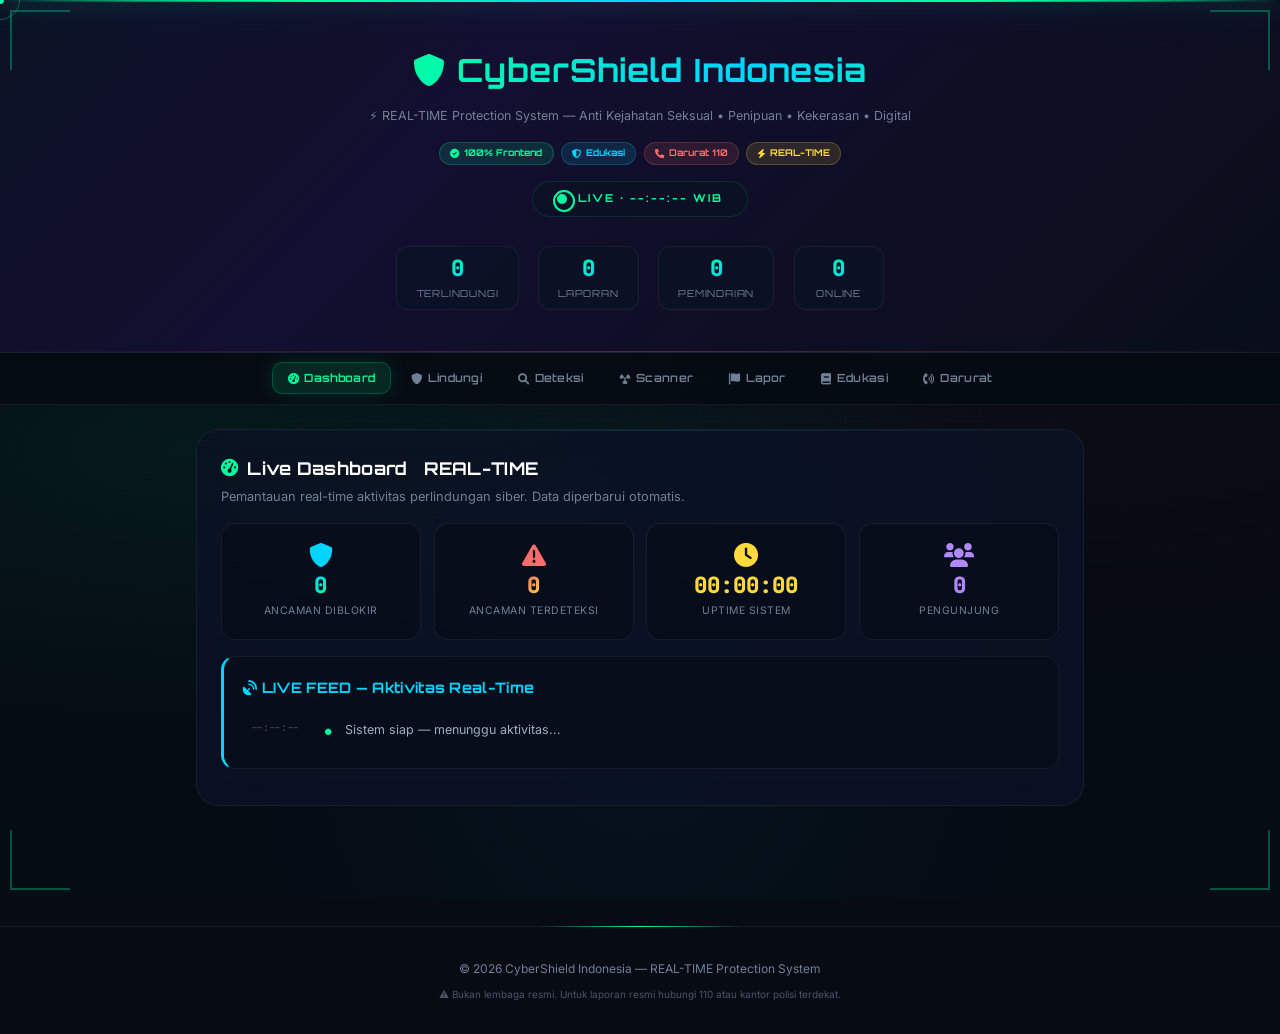
<file: index.html>
<!DOCTYPE html>
<html lang="id">
<head>
<meta charset="UTF-8">
<meta name="viewport" content="width=device-width, initial-scale=1.0">
<title>CyberShield Indonesia — Real-Time Protection System</title>
<link rel="preconnect" href="https://fonts.googleapis.com">
<link rel="preconnect" href="https://fonts.gstatic.com" crossorigin>
<link href="https://fonts.googleapis.com/css2?family=Inter:wght@300;400;500;600;700;800;900&family=JetBrains+Mono:wght@400;500;600;700&family=Orbitron:wght@400;500;600;700;800;900&display=swap" rel="stylesheet">
<link href="https://cdnjs.cloudflare.com/ajax/libs/font-awesome/6.0.0/css/all.min.css" rel="stylesheet">
<style>
:root {
  --primary: #00ff9d;
  --primary-2: #00cc7d;
  --primary-dim: rgba(0,255,157,0.12);
  --primary-glow: rgba(0,255,157,0.3);
  --danger: #ff6b6b;
  --danger-dim: rgba(255,107,107,0.12);
  --danger-glow: rgba(255,107,107,0.3);
  --accent: #00d4ff;
  --accent-dim: rgba(0,212,255,0.12);
  --accent-glow: rgba(0,212,255,0.3);
  --yellow: #ffd93d;
  --yellow-dim: rgba(255,217,61,0.12);
  --purple: #b388ff;
  --purple-dim: rgba(179,136,255,0.12);
  --dark: #070b14;
  --dark2: #0c1225;
  --dark3: #140e30;
  --dark4: #1a1045;
  --glass: rgba(12,18,37,0.82);
  --glass-2: rgba(20,14,48,0.7);
  --glass-border: rgba(255,255,255,0.06);
  --glass-border-hover: rgba(0,255,157,0.2);
  --radius: 14px;
  --radius-sm: 8px;
  --radius-lg: 22px;
  --text: #e2e8f0;
  --text-dim: #718096;
  --text-muted: #4a5568;
  --shadow-card: 0 8px 32px rgba(0,0,0,0.3);
  --shadow-glow: 0 0 30px var(--primary-glow);
  --transition: 0.3s cubic-bezier(0.4, 0, 0.2, 1);
}

*{margin:0;padding:0;box-sizing:border-box}
html{scroll-behavior:smooth}
body{font-family:'Inter',system-ui,sans-serif;background:var(--dark);color:var(--text);min-height:100vh;overflow-x:hidden;line-height:1.6;-webkit-font-smoothing:antialiased;cursor:default}
h1,h2,h3,.tab,.live-text,.stat label,.tag,.live-badge,.cyber-text{font-family:'Orbitron','Segoe UI',sans-serif;letter-spacing:0.3px}
code,.mono,.result-item .value{font-family:'JetBrains Mono','Fira Code',monospace}
::selection{background:var(--primary-dim);color:var(--primary)}

/* ===== CUSTOM CURSOR ===== */
.cursor-dot{position:fixed;width:8px;height:8px;background:var(--primary);border-radius:50%;pointer-events:none;z-index:99999;mix-blend-mode:screen;transition:transform 0.1s,opacity 0.3s;transform:translate(-50%,-50%)}
.cursor-ring{position:fixed;width:40px;height:40px;border:1.5px solid rgba(0,255,157,0.3);border-radius:50%;pointer-events:none;z-index:99998;mix-blend-mode:screen;transition:width 0.3s,height 0.3s,border-color 0.3s,opacity 0.3s;transform:translate(-50%,-50%)}
.cursor-ring.hover{width:56px;height:56px;border-color:var(--primary);background:rgba(0,255,157,0.05)}

/* ===== BACKGROUND ===== */
#particle-canvas{position:fixed;top:0;left:0;width:100%;height:100%;z-index:-2;pointer-events:none}
body::before{content:'';position:fixed;top:0;left:0;width:100%;height:100%;background:radial-gradient(ellipse at 15% 50%,rgba(0,255,157,0.06) 0%,transparent 50%),radial-gradient(ellipse at 85% 20%,rgba(255,107,107,0.04) 0%,transparent 50%),radial-gradient(ellipse at 50% 80%,rgba(0,212,255,0.04) 0%,transparent 50%);z-index:-3;animation:bgShift 25s ease-in-out infinite}
@keyframes bgShift{0%,100%{transform:scale(1)rotate(0deg)}25%{transform:scale(1.02)rotate(0.3deg)}50%{transform:scale(1.04)rotate(-0.3deg)}75%{transform:scale(1.02)rotate(0.2deg)}}
.grid-overlay{position:fixed;top:0;left:0;width:100%;height:100%;background-image:linear-gradient(rgba(0,255,157,0.02) 1px,transparent 1px),linear-gradient(90deg,rgba(0,255,157,0.02) 1px,transparent 1px);background-size:70px 70px;z-index:-1;pointer-events:none;mask-image:radial-gradient(ellipse at center,black 25%,transparent 70%)}
.scanline{position:fixed;top:0;left:0;width:100%;height:100%;background:repeating-linear-gradient(0deg,transparent,transparent 2px,rgba(0,255,157,0.008) 2px,rgba(0,255,157,0.008) 4px);z-index:9997;pointer-events:none}
.laser{position:fixed;left:0;width:100%;height:1px;background:linear-gradient(90deg,transparent,var(--primary),var(--accent),var(--primary),transparent);box-shadow:0 0 20px var(--primary),0 0 40px var(--accent);z-index:9998;pointer-events:none;animation:laserScan 4s linear infinite}
@keyframes laserScan{0%{top:0;opacity:0}5%{opacity:1}90%{opacity:1}100%{top:100%;opacity:0}}

/* ===== DECORATIVE CORNER ===== */
.corner{
  position:fixed;width:60px;height:60px;z-index:9996;pointer-events:none;opacity:0.3
}
.corner::before,.corner::after{content:'';position:absolute;background:var(--primary)}
.corner-tl{top:10px;left:10px}
.corner-tl::before{top:0;left:0;width:2px;height:100%}
.corner-tl::after{top:0;left:0;width:100%;height:2px}
.corner-tr{top:10px;right:10px}
.corner-tr::before{top:0;right:0;width:2px;height:100%}
.corner-tr::after{top:0;right:0;width:100%;height:2px}
.corner-bl{bottom:10px;left:10px}
.corner-bl::before{bottom:0;left:0;width:2px;height:100%}
.corner-bl::after{bottom:0;left:0;width:100%;height:2px}
.corner-br{bottom:10px;right:10px}
.corner-br::before{bottom:0;right:0;width:2px;height:100%}
.corner-br::after{bottom:0;right:0;width:100%;height:2px}

/* ===== KEYFRAMES ===== */
@keyframes fadeInUp{from{opacity:0;transform:translateY(24px)}to{opacity:1;transform:translateY(0)}}
@keyframes fadeIn{from{opacity:0}to{opacity:1}}
@keyframes scaleIn{from{opacity:0;transform:scale(0.92)}to{opacity:1;transform:scale(1)}}
@keyframes slideUp{from{opacity:0;transform:translateY(40px)}to{opacity:1;transform:translateY(0)}}
@keyframes spin{to{transform:rotate(360deg)}}
@keyframes livePulse{0%{box-shadow:0 0 0 0 rgba(0,255,157,0.5)}70%{box-shadow:0 0 0 18px rgba(0,255,157,0)}100%{box-shadow:0 0 0 0 rgba(0,255,157,0)}}
@keyframes glow{0%,100%{box-shadow:0 0 8px var(--primary),0 0 20px var(--primary-dim)}50%{box-shadow:0 0 24px var(--primary),0 0 48px var(--primary-dim)}}
@keyframes pulse-text{0%,100%{opacity:1}50%{opacity:0.5}}
@keyframes slideIn{from{transform:translateX(-20px);opacity:0}to{transform:translateX(0);opacity:1}}
@keyframes progressAnim{from{width:0%}to{width:100%}}
@keyframes neon-border{0%,100%{border-color:rgba(0,255,157,0.2);box-shadow:0 0 10px var(--primary-dim)}50%{border-color:rgba(0,255,157,0.5);box-shadow:0 0 30px var(--primary-dim)}}
@keyframes data-flow{0%{transform:translateX(-100%)}100%{transform:translateX(100%)}}
@keyframes blink{0%,100%{opacity:1}50%{opacity:0.3}}
@keyframes float{0%,100%{transform:translateY(0)}50%{transform:translateY(-8px)}}
@keyframes pulse-ring{0%{transform:scale(1);opacity:0.6}100%{transform:scale(1.4);opacity:0}}
@keyframes gradient-shift{0%{background-position:0% 50%}50%{background-position:100% 50%}100%{background-position:0% 50%}}
@keyframes card-enter{from{opacity:0;transform:translateY(30px) scale(0.98)}to{opacity:1;transform:translateY(0) scale(1)}}
@keyframes ripple{0%{transform:scale(0);opacity:0.5}100%{transform:scale(4);opacity:0}}

/* ===== HERO ===== */
.hero{background:linear-gradient(135deg,var(--dark2) 0%,var(--dark3) 35%,rgba(10,14,26,0.95) 100%);padding:2.8rem 1rem 1.8rem;text-align:center;border-bottom:1px solid var(--glass-border);position:relative;overflow:hidden}
.hero::after{content:'';position:absolute;top:0;left:0;width:100%;height:2px;background:linear-gradient(90deg,transparent,var(--primary),var(--accent),var(--primary),transparent);animation:data-flow 3s linear infinite}
.hero::before{content:'';position:absolute;bottom:0;left:0;width:100%;height:1px;background:linear-gradient(90deg,transparent,var(--danger),transparent);opacity:0.3}
.hero-content h1{font-size:2rem;background:linear-gradient(135deg,var(--primary) 0%,var(--accent) 25%,var(--primary) 50%,var(--yellow) 75%,var(--danger) 100%);background-size:300% auto;-webkit-background-clip:text;-webkit-text-fill-color:transparent;background-clip:text;animation:gradient-shift 6s ease infinite;margin-bottom:0.3rem;letter-spacing:1px}
.tagline{font-size:0.78rem;color:var(--text-dim);margin-bottom:1rem}
.hero-badges{display:flex;justify-content:center;gap:0.45rem;flex-wrap:wrap;margin-bottom:1rem}
.hero-badge{display:inline-flex;align-items:center;gap:0.3rem;padding:0.22rem 0.65rem;border-radius:100px;font-size:0.58rem;font-family:'Orbitron',sans-serif;font-weight:700;transition:all var(--transition)}
.hero-badge:hover{transform:translateY(-2px);filter:brightness(1.2)}
.hero-badge.green{background:var(--primary-dim);color:var(--primary);border:1px solid rgba(0,255,157,0.2)}
.hero-badge.blue{background:var(--accent-dim);color:var(--accent);border:1px solid rgba(0,212,255,0.2)}
.hero-badge.red{background:var(--danger-dim);color:var(--danger);border:1px solid rgba(255,107,107,0.2)}
.hero-badge.yellow{background:var(--yellow-dim);color:var(--yellow);border:1px solid rgba(255,217,61,0.2)}
.live-indicator{display:inline-flex;align-items:center;gap:0.7rem;background:var(--glass);border:1px solid rgba(0,255,157,0.12);padding:0.5rem 1.5rem;border-radius:100px;margin-bottom:1rem;backdrop-filter:blur(12px);animation:glow 3s ease-in-out infinite}
.live-dot{width:10px;height:10px;background:var(--primary);border-radius:50%;position:relative}
.live-dot::after{content:'';position:absolute;top:-4px;left:-4px;width:18px;height:18px;border-radius:50%;border:2px solid var(--primary);animation:pulse-ring 1.5s ease-out infinite}
.live-text{color:var(--primary);font-weight:700;font-size:0.68rem;letter-spacing:2px}

/* ===== STATS BAR ===== */
.stats-bar{display:flex;justify-content:center;gap:1.2rem;flex-wrap:wrap;padding:0.8rem 0}
.stat{position:relative;padding:0.5rem 1.2rem;background:var(--glass);border:1px solid var(--glass-border);border-radius:12px;min-width:90px;text-align:center;transition:all var(--transition)}
.stat:hover{transform:translateY(-3px);border-color:var(--glass-border-hover);box-shadow:0 8px 24px rgba(0,0,0,0.2)}
.stat .number{font-size:1.4rem;font-weight:800;background:linear-gradient(135deg,var(--primary),var(--accent));-webkit-background-clip:text;-webkit-text-fill-color:transparent;background-clip:text;font-family:'JetBrains Mono',monospace;line-height:1.2}
.stat label{font-size:0.6rem;color:var(--text-dim);text-transform:uppercase;letter-spacing:0.8px;display:block;margin-top:0.15rem}

/* ===== TABS ===== */
.tabs{display:flex;justify-content:center;background:rgba(7,11,20,0.95);backdrop-filter:blur(24px);padding:0.6rem;gap:0.3rem;border-bottom:1px solid var(--glass-border);position:sticky;top:0;z-index:100;overflow-x:auto}
.tab{background:transparent;border:1px solid transparent;color:var(--text-dim);padding:0.5rem 0.9rem;cursor:pointer;font-size:0.7rem;border-radius:10px;transition:all var(--transition);white-space:nowrap;display:flex;align-items:center;gap:0.35rem;font-weight:600;font-family:'Orbitron',sans-serif;position:relative}
.tab:hover{color:var(--text);background:rgba(255,255,255,0.03);transform:translateY(-1px)}
.tab.active{color:var(--primary);background:var(--primary-dim);border-color:rgba(0,255,157,0.2);box-shadow:0 0 20px var(--primary-dim)}

/* ===== CONTAINER ===== */
.container{max-width:920px;margin:0 auto;padding:1.5rem 1rem 3rem}
.tab-content{display:none;animation:fadeInUp 0.45s ease}
.tab-content.active{display:block}
section.tab-content{background:var(--glass);border:1px solid var(--glass-border);border-radius:var(--radius-lg);padding:1.5rem;margin-bottom:1.5rem;backdrop-filter:blur(20px);position:relative;overflow:hidden}
section.tab-content::before{content:'';position:absolute;top:0;left:0;width:100%;height:1px;background:linear-gradient(90deg,transparent,var(--primary),transparent);opacity:0.15}

/* ===== TYPOGRAPHY ===== */
.section-title{font-size:1.1rem;font-weight:700;color:#fff;margin-bottom:0.3rem;display:flex;align-items:center;gap:0.5rem}
.section-title i{color:var(--primary)}
p.desc{color:var(--text-dim);font-size:0.8rem;margin-bottom:1rem;line-height:1.6}

/* ===== CARDS ===== */
.content-card{background:rgba(7,11,20,0.5);border:1px solid var(--glass-border);border-left:3px solid var(--primary);padding:1.2rem;border-radius:var(--radius);margin:0.8rem 0;transition:all var(--transition);position:relative}
.content-card:hover{border-left-color:var(--accent);background:rgba(7,11,20,0.65);transform:translateX(3px)}
.content-card ul{list-style:none;padding:0}
.content-card li{padding:0.4rem 0;color:#a0aec0;font-size:0.82rem;border-bottom:1px solid rgba(255,255,255,0.03);display:flex;align-items:flex-start;gap:0.5rem;transition:all 0.2s}
.content-card li:hover{padding-left:4px;color:var(--text)}
.content-card li:last-child{border-bottom:none}
.content-card li i{color:var(--primary);width:16px;margin-top:2px}

/* ===== INPUTS ===== */
.input-group{display:flex;gap:0.5rem;flex-wrap:wrap;margin-bottom:0.5rem}
input,select,textarea{flex:1;min-width:140px;padding:0.7rem 1rem;background:rgba(255,255,255,0.03);border:1px solid var(--glass-border);border-radius:10px;color:var(--text);outline:none;font-family:'Inter',sans-serif;font-size:0.85rem;transition:all var(--transition)}
input:focus,select:focus,textarea:focus{border-color:var(--primary);box-shadow:0 0 20px var(--primary-dim),inset 0 0 20px rgba(0,255,157,0.02)}
input:hover,select:hover,textarea:hover{border-color:rgba(255,255,255,0.12)}
textarea{width:100%;min-height:80px;resize:vertical}

/* ===== BUTTONS ===== */
.btn{display:inline-flex;align-items:center;justify-content:center;gap:0.4rem;padding:0.65rem 1.3rem;border-radius:10px;cursor:pointer;font-weight:700;font-size:0.8rem;border:none;transition:all var(--transition);font-family:'Inter',sans-serif;position:relative;overflow:hidden}
.btn::after{content:'';position:absolute;top:50%;left:50%;width:0;height:0;border-radius:50%;background:rgba(255,255,255,0.15);transition:width 0.6s,height 0.6s,opacity 0.6s;opacity:0;transform:translate(-50%,-50%)}
.btn:active::after{width:300px;height:300px;opacity:1}
.btn:hover{transform:translateY(-2px);box-shadow:0 8px 24px rgba(0,0,0,0.3)}
.btn:active{transform:translateY(0)}
.btn-primary{background:linear-gradient(135deg,var(--primary),var(--primary-2));color:var(--dark)}
.btn-primary:hover{box-shadow:0 4px 20px var(--primary-dim)}
.btn-danger{background:linear-gradient(135deg,var(--danger),#e53e3e);color:#fff}
.btn-danger:hover{box-shadow:0 4px 20px var(--danger-dim)}
.btn-accent{background:linear-gradient(135deg,var(--accent),#0099cc);color:var(--dark)}
.btn-accent:hover{box-shadow:0 4px 20px var(--accent-dim)}
.btn-small{padding:0.4rem 0.9rem;font-size:0.72rem}
.btn-full{width:100%;justify-content:center}

/* ===== GLASS GRID ===== */
.glass-grid{display:grid;grid-template-columns:repeat(auto-fit,minmax(190px,1fr));gap:0.8rem;margin-bottom:1rem}
.glass-card{background:rgba(7,11,20,0.45);border:1px solid var(--glass-border);border-radius:14px;padding:1.2rem;text-align:center;transition:all var(--transition);position:relative;overflow:hidden}
.glass-card::before{content:'';position:absolute;top:-50%;left:-50%;width:200%;height:200%;background:radial-gradient(circle,var(--primary-dim) 0%,transparent 50%);opacity:0;transition:opacity 0.6s;pointer-events:none}
.glass-card:hover::before{opacity:1}
.glass-card:hover{transform:translateY(-4px);border-color:var(--glass-border-hover);box-shadow:var(--shadow-card)}
.glass-card .icon{font-size:1.5rem;margin-bottom:0.3rem;display:block}
.glass-card .value{font-size:1.4rem;font-weight:800;font-family:'JetBrains Mono',monospace;line-height:1.2}
.glass-card .label{font-size:0.65rem;color:var(--text-dim);display:block;margin-top:0.15rem;text-transform:uppercase;letter-spacing:0.5px}

/* ===== TAGS ===== */
.tag{display:inline-block;padding:0.12rem 0.55rem;border-radius:20px;font-size:0.58rem;font-weight:700;font-family:'Orbitron',sans-serif;text-transform:uppercase;letter-spacing:0.5px}
.tag.safe{background:var(--primary-dim);color:var(--primary);border:1px solid rgba(0,255,157,0.2)}
.tag.danger{background:var(--danger-dim);color:var(--danger);border:1px solid rgba(255,107,107,0.2)}
.tag.warning{background:var(--yellow-dim);color:var(--yellow);border:1px solid rgba(255,217,61,0.2)}
.tag.info{background:var(--accent-dim);color:var(--accent);border:1px solid rgba(0,212,255,0.2)}

/* ===== RESULT BOX ===== */
.result-box{padding:1rem;border-radius:10px;border-left:4px solid var(--primary);background:rgba(7,11,20,0.5);margin-top:0.8rem;display:none;animation:fadeIn 0.3s ease}
.result-box.show{display:block}
.result-item{display:flex;justify-content:space-between;align-items:center;padding:0.45rem 0;border-bottom:1px solid rgba(255,255,255,0.03)}
.result-item:last-child{border-bottom:none}
.result-item .label{color:var(--text-dim);font-size:0.78rem}
.result-item .value{color:var(--text);font-size:0.82rem;font-weight:500}
.result-item .value.green{color:var(--primary)}
.result-item .value.red{color:var(--danger)}
.result-item .value.yellow{color:var(--yellow)}

/* ===== EMERGENCY ===== */
.emergency{background:linear-gradient(135deg,rgba(45,27,78,0.9),rgba(26,16,64,0.85));border:1px solid rgba(255,107,107,0.12);padding:1.5rem;border-radius:var(--radius);margin-top:1.5rem;backdrop-filter:blur(8px);animation:neon-border 3s ease-in-out infinite;position:relative}
.emergency::before{content:'⚠️ DARURAT';position:absolute;top:-10px;right:20px;background:var(--danger);color:#fff;font-family:'Orbitron',monospace;font-size:0.55rem;padding:0.15rem 0.8rem;border-radius:20px;font-weight:800;letter-spacing:1px}
.emergency h3{color:var(--danger);margin-bottom:1rem;font-size:0.95rem;display:flex;align-items:center;gap:0.5rem}
.emergency ul{list-style:none;display:grid;grid-template-columns:repeat(auto-fit,minmax(160px,1fr));gap:0.4rem}
.emergency li{padding:0.3rem 0;color:#cbd5e0;font-size:0.82rem;display:flex;align-items:center;gap:0.5rem}
.emergency li strong{color:var(--danger);font-family:'JetBrains Mono',monospace;font-size:0.95rem;margin-left:auto}

/* ===== EDU GRID ===== */
.edu-grid{display:grid;grid-template-columns:repeat(auto-fit,minmax(200px,1fr));gap:1rem}
.edu-card{background:rgba(7,11,20,0.45);padding:1.3rem;border-radius:14px;transition:all var(--transition);border:1px solid var(--glass-border);border-top:3px solid var(--primary);position:relative;overflow:hidden;animation:card-enter 0.6s ease backwards}
.edu-card:nth-child(1){animation-delay:0s}
.edu-card:nth-child(2){animation-delay:0.1s}
.edu-card:nth-child(3){animation-delay:0.2s}
.edu-card:nth-child(4){animation-delay:0.3s}
.edu-card::before{content:'';position:absolute;top:0;left:-100%;width:100%;height:2px;background:linear-gradient(90deg,transparent,var(--primary),transparent);transition:all 0.6s}
.edu-card:hover::before{left:100%}
.edu-card:hover{transform:translateY(-6px);box-shadow:0 20px 48px rgba(0,0,0,0.4);border-top-color:var(--accent)}
.edu-card h3{color:var(--primary);margin-bottom:0.8rem;font-size:0.85rem;display:flex;align-items:center;gap:0.5rem}
.edu-card li{padding:0.3rem 0;color:#a0aec0;font-size:0.78rem;list-style:none}
.edu-card li:before{content:"▸ ";color:var(--primary)}

/* ===== LIVE FEED ===== */
.feed-container{max-height:300px;overflow-y:auto;padding:0.8rem;background:rgba(0,0,0,0.25);border-radius:10px;border:1px solid var(--glass-border);margin-top:0.5rem}
.feed-container::-webkit-scrollbar{width:4px}
.feed-container::-webkit-scrollbar-thumb{background:var(--primary-dim);border-radius:2px}
.feed-item{padding:0.5rem;border-bottom:1px solid rgba(255,255,255,0.03);animation:slideIn 0.3s ease;font-size:0.8rem;display:flex;align-items:flex-start;gap:0.5rem;transition:background 0.2s}
.feed-item:hover{background:rgba(255,255,255,0.02)}
.feed-item:last-child{border-bottom:none}
.feed-item .feed-time{color:var(--text-muted);font-size:0.62rem;font-family:'JetBrains Mono',monospace;white-space:nowrap;min-width:60px}
.feed-item .feed-icon{width:18px;text-align:center}
.feed-item .feed-text{color:#a0aec0;flex:1;font-size:0.78rem}
.feed-item .feed-text strong{color:var(--text)}

/* ===== PROGRESS BAR ===== */
.progress-bar{height:4px;background:rgba(255,255,255,0.04);border-radius:4px;overflow:hidden;margin:0.5rem 0}
.progress-bar .fill{height:100%;background:linear-gradient(90deg,var(--primary),var(--accent));border-radius:4px;animation:progressAnim 2s ease-out forwards}

/* ===== RISK METER ===== */
.risk-meter{width:130px;height:130px;margin:0.5rem auto;position:relative}
.risk-meter svg{transform:rotate(-90deg)}
.risk-meter .bg{fill:none;stroke:rgba(255,255,255,0.04);stroke-width:8}
.risk-meter .progress{fill:none;stroke-linecap:round;transition:stroke-dashoffset 1s ease,stroke 0.5s}
.risk-meter .center{position:absolute;top:50%;left:50%;transform:translate(-50%,-50%);text-align:center}
.risk-meter .center .value{font-size:1.6rem;font-weight:800;font-family:'JetBrains Mono',monospace}
.risk-meter .center .label{font-size:0.55rem;color:var(--text-dim);text-transform:uppercase;letter-spacing:0.5px}

/* ===== DIVIDER ===== */
.divider{height:1px;background:linear-gradient(90deg,transparent,var(--glass-border),transparent);margin:1rem 0}

/* ===== FLOATING DECORATION ===== */
.floating-orb{position:fixed;border-radius:50%;pointer-events:none;z-index:-1;opacity:0.15;filter:blur(40px)}
.floating-orb:nth-child(1){width:300px;height:300px;background:var(--primary);top:20%;left:-100px;animation:float 8s ease-in-out infinite}
.floating-orb:nth-child(2){width:250px;height:250px;background:var(--accent);bottom:10%;right:-80px;animation:float 10s ease-in-out infinite reverse}
.floating-orb:nth-child(3){width:200px;height:200px;background:var(--purple);top:50%;left:50%;animation:float 12s ease-in-out infinite 2s}

/* ===== FOOTER ===== */
footer{text-align:center;padding:2rem 1rem;color:var(--text-dim);border-top:1px solid var(--glass-border);margin-top:3rem;font-size:0.75rem;position:relative}
footer::before{content:'';position:absolute;top:-1px;left:50%;transform:translateX(-50%);width:200px;height:1px;background:linear-gradient(90deg,transparent,var(--primary),transparent)}
.disclaimer{font-size:0.62rem;color:var(--text-muted);margin-top:0.5rem}

/* ===== SCROLLBAR ===== */
::-webkit-scrollbar{width:5px}
::-webkit-scrollbar-track{background:transparent}
::-webkit-scrollbar-thumb{background:rgba(0,255,157,0.12);border-radius:4px}
::-webkit-scrollbar-thumb:hover{background:rgba(0,255,157,0.25)}

/* ===== RESPONSIVE ===== */
@media(max-width:768px){
.hero-content h1{font-size:1.3rem}
.stats-bar{gap:0.5rem}
.stat{padding:0.35rem 0.8rem;min-width:65px}
.stat .number{font-size:1.1rem}
.tab{font-size:0.58rem;padding:0.3rem 0.45rem}
section.tab-content{padding:1rem}
.edu-grid{grid-template-columns:1fr}
.emergency ul{grid-template-columns:1fr}
.glass-grid{grid-template-columns:1fr 1fr}
.container{padding:1rem 0.6rem 2rem}
.corner{display:none}
}
@media(max-width:480px){
.glass-grid{grid-template-columns:1fr}
.hero-content h1{font-size:1.1rem}
.tab{font-size:0.52rem;padding:0.25rem 0.35rem}
}
</style>
</head>
<body>
<canvas id="particle-canvas"></canvas>
<div class="grid-overlay"></div>
<div class="bar-wrap"><div class="bar-fill"></div></div>
</div>
<div class="cursor-dot" id="cursor-dot"></div>
<div class="cursor-ring" id="cursor-ring"></div>
<div class="floating-orb"></div>
<div class="floating-orb"></div>
<div class="floating-orb"></div>
<div class="corner corner-tl"></div>
<div class="corner corner-tr"></div>
<div class="corner corner-bl"></div>
<div class="corner corner-br"></div>

<div class="scanline"></div>
<div class="laser"></div>

<header class="hero">
<div class="hero-content">
<div style="display:flex;align-items:center;justify-content:center;gap:0.5rem;margin-bottom:0.3rem">
<h1><i class="fas fa-shield-alt"></i> CyberShield Indonesia</h1>
</div>
<p class="tagline">⚡ REAL-TIME Protection System — Anti Kejahatan Seksual • Penipuan • Kekerasan • Digital</p>
<div class="hero-badges">
<span class="hero-badge green"><i class="fas fa-check-circle"></i> 100% Frontend</span>
<span class="hero-badge blue"><i class="fas fa-shield"></i> Edukasi</span>
<span class="hero-badge red"><i class="fas fa-phone"></i> Darurat 110</span>
<span class="hero-badge yellow"><i class="fas fa-bolt"></i> REAL-TIME</span>
</div>
<div class="live-indicator">
<span class="live-dot"></span>
<span class="live-text">LIVE · <span id="live-time">--:--:--</span> WIB</span>
</div>
<div class="stats-bar" id="stats-bar">
<div class="stat"><span class="number" id="stat-protected">0</span><label>Terlindungi</label></div>
<div class="stat"><span class="number" id="stat-reported">0</span><label>Laporan</label></div>
<div class="stat"><span class="number" id="stat-scans">0</span><label>Pemindaian</label></div>
<div class="stat"><span class="number" id="stat-live">0</span><label>Online</label></div>
</div>
</div>
</header>

<nav class="tabs">
<button class="tab active" data-tab="dashboard"><i class="fas fa-tachometer-alt"></i> Dashboard</button>
<button class="tab" data-tab="protect"><i class="fas fa-shield-alt"></i> Lindungi</button>
<button class="tab" data-tab="detect"><i class="fas fa-search"></i> Deteksi</button>
<button class="tab" data-tab="scan"><i class="fas fa-radiation"></i> Scanner</button>
<button class="tab" data-tab="report"><i class="fas fa-flag"></i> Lapor</button>
<button class="tab" data-tab="edu"><i class="fas fa-book"></i> Edukasi</button>
<button class="tab" data-tab="darurat"><i class="fas fa-phone-volume"></i> Darurat</button>
</nav>

<main class="container">

<!-- ===================== DASHBOARD ===================== -->
<section class="tab-content active" id="dashboard">
<h2 class="section-title"><i class="fas fa-tachometer-alt"></i> Live Dashboard <span class="live-badge" style="margin-left:0.5rem">REAL-TIME</span></h2>
<p class="desc">Pemantauan real-time aktivitas perlindungan siber. Data diperbarui otomatis.</p>

<div class="glass-grid">
<div class="glass-card"><i class="fas fa-shield-alt icon" style="color:var(--accent)"></i><span class="value" style="background:linear-gradient(135deg,var(--accent),var(--primary));-webkit-background-clip:text;-webkit-text-fill-color:transparent;background-clip:text" id="card-protected">0</span><span class="label">Ancaman Diblokir</span></div>
<div class="glass-card"><i class="fas fa-exclamation-triangle icon" style="color:var(--danger)"></i><span class="value" style="background:linear-gradient(135deg,var(--danger),var(--yellow));-webkit-background-clip:text;-webkit-text-fill-color:transparent;background-clip:text" id="card-threats">0</span><span class="label">Ancaman Terdeteksi</span></div>
<div class="glass-card"><i class="fas fa-clock icon" style="color:var(--yellow)"></i><span class="value" style="color:var(--yellow)" id="card-uptime">00:00:00</span><span class="label">Uptime Sistem</span></div>
<div class="glass-card"><i class="fas fa-users icon" style="color:var(--purple)"></i><span class="value" style="color:var(--purple)" id="card-visitors">0</span><span class="label">Pengunjung</span></div>
</div>

<div class="content-card" style="border-left-color:var(--accent)">
<h3 style="color:var(--accent);margin-bottom:0.8rem;font-size:0.9rem"><i class="fas fa-satellite-dish"></i> LIVE FEED — Aktivitas Real-Time</h3>
<div id="live-feed">
<div class="feed-item"><span class="feed-time">--:--:--</span><span class="feed-icon"><i class="fas fa-circle" style="font-size:0.4rem;color:var(--primary)"></i></span><span class="feed-text">Sistem siap — menunggu aktivitas...</span></div>
</div>
</div>
</section>

<!-- ===================== PROTECT ===================== -->
<section class="tab-content" id="protect">
<h2 class="section-title"><i class="fas fa-shield-alt"></i> Lindungi Diri dari Kejahatan Digital</h2>
<p class="desc">Tips dan langkah-langkah untuk melindungi diri dari kejahatan seksual, penipuan, kekerasan, dan ancaman digital.</p>

<div class="content-card">
<h3 style="color:var(--primary);margin-bottom:0.8rem;font-size:1rem"><i class="fas fa-user-shield"></i> Lindungi Data Pribadi</h3>
<ul>
<li><i class="fas fa-check-circle" style="color:var(--primary)"></i> Jangan bagikan foto/video pribadi ke siapapun</li>
<li><i class="fas fa-check-circle" style="color:var(--primary)"></i> Aktifkan 2FA (Two-Factor Authentication) di semua akun</li>
<li><i class="fas fa-check-circle" style="color:var(--primary)"></i> Gunakan password berbeda untuk setiap situs</li>
<li><i class="fas fa-check-circle" style="color:var(--primary)"></i> Jangan klik link mencurigakan di SMS/Email/WhatsApp</li>
<li><i class="fas fa-check-circle" style="color:var(--primary)"></i> Watermark semua konten yang Anda bagikan</li>
<li><i class="fas fa-check-circle" style="color:var(--primary)"></i> Blokir dan laporkan akun mencurigakan segera</li>
</ul>
</div>

<div class="content-card">
<h3 style="color:var(--yellow);margin-bottom:0.8rem;font-size:1rem"><i class="fas fa-exclamation-triangle" style="color:var(--yellow)"></i> Kenali Tanda Penipuan</h3>
<ul>
<li><i class="fas fa-times-circle" style="color:var(--danger)"></i> Janji keuntungan instan / cepat kaya</li>
<li><i class="fas fa-times-circle" style="color:var(--danger)"></i> Diminta transfer uang untuk "biaya administrasi"</li>
<li><i class="fas fa-times-circle" style="color:var(--danger)"></i> Nomor tidak dikenal mengaku dari pihak berwajib</li>
<li><i class="fas fa-times-circle" style="color:var(--danger)"></i> Link palsu mengatasnamakan bank/e-commerce</li>
<li><i class="fas fa-times-circle" style="color:var(--danger)"></i> Ancaman akan menyebarkan data pribadi</li>
<li><i class="fas fa-times-circle" style="color:var(--danger)"></i> Diminta install aplikasi dari sumber tidak resmi</li>
</ul>
</div>

<div class="content-card">
<h3 style="color:var(--danger);margin-bottom:0.8rem;font-size:1rem"><i class="fas fa-heart" style="color:var(--danger)"></i> Cegah Pelecehan Seksual Online</h3>
<ul>
<li><i class="fas fa-check-circle" style="color:var(--primary)"></i> Jangan pernah kirim foto/video intim ke siapapun</li>
<li><i class="fas fa-check-circle" style="color:var(--primary)"></i> Waspada dengan orang yang baru dikenal meminta foto</li>
<li><i class="fas fa-check-circle" style="color:var(--primary)"></i> Laporkan segera jika ada yang meminta konten tidak senonoh</li>
<li><i class="fas fa-check-circle" style="color:var(--primary)"></i> Simpan bukti screenshot percakapan</li>
<li><i class="fas fa-check-circle" style="color:var(--primary)"></i> Jangan malu melapor — Anda korban, bukan yang salah</li>
<li><i class="fas fa-check-circle" style="color:var(--primary)"></i> Hubungi 129 (KPAI) untuk perlindungan anak</li>
</ul>
</div>
</section>

<!-- ===================== DETECT ===================== -->
<section class="tab-content" id="detect">
<h2 class="section-title"><i class="fas fa-search"></i> Alat Deteksi & Verifikasi</h2>
<p class="desc">Gunakan alat-alat berikut untuk memverifikasi dan menganalisis nomor, link, dan akun.</p>

<div class="content-card">
<h3 style="color:var(--primary);margin-bottom:0.8rem;font-size:1rem"><i class="fas fa-phone-alt"></i> Analisis Nomor Telepon</h3>
<p style="color:var(--text-dim);font-size:0.82rem;margin-bottom:0.8rem">Masukkan nomor HP untuk analisis lengkap — operator, format, dan skor risiko.</p>
<div class="input-group">
<input type="text" id="phone-input" placeholder="08xxxx atau +62xxxx">
<button class="btn btn-primary" onclick="analyzePhone()"><i class="fas fa-search"></i> Analisis</button>
<button class="btn btn-small btn-accent" onclick="document.getElementById('phone-input').value='08123456789';analyzePhone()"><i class="fas fa-robot"></i> Demo</button>
</div>
<div class="result-box" id="phone-result">
<div class="risk-meter" id="risk-meter">
<svg width="140" height="140" viewBox="0 0 140 140">
<circle class="bg" cx="70" cy="70" r="54"/>
<circle class="progress" id="risk-circle" cx="70" cy="70" r="54" stroke="var(--primary)" stroke-width="8" stroke-dasharray="339.292" stroke-dashoffset="339.292"/>
</svg>
<div class="center"><div class="value" id="risk-value">0</div><div class="label">Risk Score</div></div>
</div>
</div>
</div>

<div class="content-card">
<h3 style="color:var(--primary);margin-bottom:0.8rem;font-size:1rem"><i class="fas fa-at"></i> Cek Username Multi-Platform</h3>
<div class="input-group">
<input type="text" id="username-input" placeholder="Masukkan username">
<button class="btn btn-primary" onclick="checkUsername()"><i class="fas fa-search"></i> Cari</button>
</div>
<div class="result-box" id="username-result"></div>
</div>

<div class="content-card">
<h3 style="color:var(--primary);margin-bottom:0.8rem;font-size:1rem"><i class="fas fa-globe"></i> Pemeriksa Link & Domain</h3>
<div class="input-group">
<input type="text" id="link-input" placeholder="https://...">
<button class="btn btn-primary" onclick="checkLink()"><i class="fas fa-shield"></i> Periksa</button>
</div>
<div class="result-box" id="link-result"></div>
</div>

<div class="content-card">
<h3 style="color:var(--accent);margin-bottom:0.8rem;font-size:1rem"><i class="fas fa-database"></i> Data Breach Checker</h3>
<p style="color:var(--text-dim);font-size:0.82rem;margin-bottom:0.8rem">Periksa apakah email Anda pernah bocor di database publik (simulasi client-side).</p>
<div class="input-group">
<input type="email" id="email-input" placeholder="email@example.com">
<button class="btn btn-primary" onclick="checkBreach()"><i class="fas fa-shield"></i> Cek</button>
</div>
<div class="result-box" id="breach-result"></div>
</div>
</section>

<!-- ===================== SCANNER ===================== -->
<section class="tab-content" id="scan">
<h2 class="section-title"><i class="fas fa-radiation"></i> Scanner Keamanan <span class="live-badge" style="margin-left:0.5rem">REAL-TIME</span></h2>
<p class="desc">Lakukan pemindaian keamanan real-time. Sistem akan mensimulasikan analisis ancaman.</p>

<div class="content-card" style="border-left-color:var(--accent);text-align:center">
<h3 style="color:var(--accent);margin-bottom:0.8rem;font-size:1rem"><i class="fas fa-satellite-dish"></i> Quick Security Scan</h3>
<p style="color:var(--text-dim);font-size:0.82rem;margin-bottom:1rem">Scan perangkat dan koneksi Anda untuk mendeteksi potensi ancakan.</p>
<button class="btn btn-danger btn-full" onclick="startScan()" id="scan-btn"><i class="fas fa-radiation"></i> MULAI SCAN</button>
<div id="scan-progress" style="display:none;margin-top:1rem">
<div style="display:flex;justify-content:space-between;font-size:0.75rem;color:var(--text-dim);margin-bottom:0.3rem"><span id="scan-status">Initializing...</span><span id="scan-pct">0%</span></div>
<div class="progress-bar"><div class="fill" id="scan-bar" style="animation:none;width:0%"></div></div>
</div>
<div class="result-box" id="scan-result"></div>
</div>

<div class="content-card" style="border-left-color:var(--purple)">
<h3 style="color:var(--purple);margin-bottom:0.8rem;font-size:1rem"><i class="fas fa-bug"></i> Threat Intelligence</h3>
<p style="color:var(--text-dim);font-size:0.82rem;margin-bottom:0.8rem">Data threat intelligence terbaru — diperbarui secara real-time.</p>
<div id="threat-feed" style="max-height:250px;overflow-y:auto">
<div style="padding:0.5rem;color:var(--text-dim);font-size:0.82rem"><i class="fas fa-spinner fa-spin"></i> Memuat data...</div>
</div>
</div>
</section>

<!-- ===================== REPORT ===================== -->
<section class="tab-content" id="report">
<h2 class="section-title"><i class="fas fa-flag"></i> Laporan & Pengaduan</h2>
<p class="desc">Catat laporan Anda secara lokal. Untuk laporan resmi, hubungi pihak berwajib.</p>

<div class="content-card">
<div style="display:flex;flex-direction:column;gap:0.8rem">
<input type="text" id="r-number" placeholder="Nomor HP pelaku (opsional)">
<select id="r-category" style="padding:0.7rem 1rem;background:rgba(255,255,255,0.04);border:1px solid var(--glass-border);border-radius:8px;color:var(--text);outline:none;font-family:'Inter',sans-serif;font-size:0.85rem">
<option value="Penipuan">Penipuan</option>
<option value="Pelecehan Seksual">Pelecehan Seksual</option>
<option value="Kekerasan">Kekerasan</option>
<option value="Pencurian Data">Pencurian Data</option>
<option value="Ancaman">Ancaman</option>
<option value="Lainnya">Lainnya</option>
</select>
<textarea id="r-desc" placeholder="Deskripsi kejadian secara detail..."></textarea>
<button class="btn btn-danger btn-full" onclick="saveReport()"><i class="fas fa-save"></i> Simpan Laporan</button>
</div>
<div class="alert" id="report-msg"></div>
</div>

<div class="content-card">
<h3 style="color:var(--primary);margin-bottom:0.8rem;font-size:1rem"><i class="fas fa-history"></i> Riwayat Laporan (<span id="report-count">0</span>)</h3>
<div id="saved-reports"><p style="color:var(--text-dim);font-size:0.82rem">Belum ada laporan.</p></div>
<button class="btn btn-small btn-danger" onclick="clearReports()" style="margin-top:0.5rem"><i class="fas fa-trash"></i> Hapus Semua</button>
</div>

<div class="emergency">
<h3><i class="fas fa-phone-volume"></i> Kontak Resmi untuk Laporan</h3>
<ul>
<li>Polisi: <strong>110</strong></li>
<li>KPAI (Perlindungan Anak): <strong>129</strong></li>
<li>LBH Apik (Perempuan): <strong>021-392-9840</strong></li>
<li>Komnas Perempuan: <strong>026-523-5977</strong></li>
<li>Patbm Polri: <strong>0711-357-777</strong></li>
<li>Kominfo Aduan Cyber: <strong>155</strong></li>
</ul>
</div>
</section>

<!-- ===================== EDUKASI ===================== -->
<section class="tab-content" id="edu">
<h2 class="section-title"><i class="fas fa-book"></i> Edukasi & Literasi Digital</h2>
<div class="edu-grid">

<div class="edu-card">
<h3><i class="fas fa-user-shield"></i> Lindungi Diri</h3>
<ul>
<li>Jangan bagikan foto/video pribadi</li>
<li>Aktifkan 2FA semua akun</li>
<li>Watermark konten Anda</li>
<li>Blokir & laporkan segera</li>
<li>Jangan klik link mencurigakan</li>
</ul>
</div>

<div class="edu-card">
<h3><i class="fas fa-money-bill-wave"></i> Hindari Penipuan</h3>
<ul>
<li>Waspada janji keuntungan instan</li>
<li>Verifikasi identitas dulu</li>
<li>Cek nomor sebelum transfer</li>
<li>Jangan klik link mencurigakan</li>
<li>Laporkan segera jika dirugikan</li>
</ul>
</div>

<div class="edu-card">
<h3><i class="fas fa-lock"></i> Keamanan Akun</h3>
<ul>
<li>Password unik tiap situs</li>
<li>2FA wajib aktif</li>
<li>Review login berkala</li>
<li>Cabut akses tak dikenal</li>
<li>Gunakan password manager</li>
</ul>
</div>

<div class="edu-card">
<h3><i class="fas fa-balance-scale"></i> Dasar Hukum</h3>
<ul>
<li>UU ITE 19/2016</li>
<li>UU TPKS 12/2022</li>
<li>KUHP 281-283</li>
<li>UU PDP 27/2022</li>
<li>Siber Bareskrim Polri</li>
</ul>
</div>

</div>
</section>

<!-- ===================== DARURAT ===================== -->
<section class="tab-content" id="darurat">
<h2 class="section-title"><i class="fas fa-phone-volume"></i> Kontak & Sumber Daya Darurat</h2>
<p class="desc">Nomor-nomor penting yang bisa dihubungi jika Anda atau orang terdekat mengalami kejahatan.</p>

<div class="emergency" style="margin-top:0">
<h3><i class="fas fa-phone-alt"></i> Hotline Nasional</h3>
<ul>
<li>Polisi: <strong>110</strong></li>
<li>Ambulans: <strong>118/119</strong></li>
<li>Pemadam Kebakaran: <strong>113</strong></li>
<li>KPAI (Perlindungan Anak): <strong>129</strong></li>
<li>Komnas Perempuan: <strong>026-523-5977</strong></li>
<li>LBH Apik: <strong>021-392-9840</strong></li>
<li>Patbm Polri: <strong>0711-357-777</strong></li>
<li>Kominfo Aduan Cyber: <strong>155</strong></li>
</ul>
</div>

<div class="content-card">
<h3 style="color:var(--primary);margin-bottom:0.8rem;font-size:1rem"><i class="fas fa-external-link-alt"></i> Sumber Daya Online</h3>
<ul>
<li><i class="fas fa-link"></i> <a href="https://patbm.polri.go.id" target="_blank" rel="noopener" style="color:var(--primary)">Patbm Polri</a> — Portal Pengaduan</li>
<li><i class="fas fa-link"></i> <a href="https://aduankonten.id" target="_blank" rel="noopener" style="color:var(--primary)">AduanKonten.id</a> — Kominfo</li>
<li><i class="fas fa-link"></i> <a href="https://www.kpai.go.id" target="_blank" rel="noopener" style="color:var(--primary)">KPAI.go.id</a> — Komisi Perlindungan Anak</li>
<li><i class="fas fa-link"></i> <a href="https://www.komnasperempuan.go.id" target="_blank" rel="noopener" style="color:var(--primary)">Komnas Perempuan</a></li>
<li><i class="fas fa-link"></i> <a href="https://lindungi.id" target="_blank" rel="noopener" style="color:var(--primary)">Lindungi.id</a> — Keamanan Digital</li>
<li><i class="fas fa-link"></i> <a href="https://www.kemkominfo.go.id" target="_blank" rel="noopener" style="color:var(--primary)">Kemkominfo</a></li>
</ul>
</div>

<div class="content-card">
<h3 style="color:var(--primary);margin-bottom:0.8rem;font-size:1rem"><i class="fas fa-check-circle"></i> Yang Harus Dilakukan Jika Menjadi Korban</h3>
<ol style="color:#a0aec0;font-size:0.85rem;padding-left:1.2rem">
<li style="padding:0.4rem 0"><strong style="color:var(--text)">Jangan panik</strong> — Anda tidak sendiri</li>
<li style="padding:0.4rem 0"><strong style="color:var(--text)">Kumpulkan bukti</strong> — screenshot, chat, rekaman</li>
<li style="padding:0.4rem 0"><strong style="color:var(--text)">Lapor ke polisi</strong> — hubungi 110 atau kantor polisi terdekat</li>
<li style="padding:0.4rem 0"><strong style="color:var(--text)">Blokir pelaku</strong> — di semua platform</li>
<li style="padding:0.4rem 0"><strong style="color:var(--text)">Cari dukungan</strong> — keluarga, teman, atau psikolog</li>
<li style="padding:0.4rem 0"><strong style="color:var(--text)">Jangan malu</strong> — Anda korban, bukan yang salah</li>
</ol>
</div>
</section>

</main>

<footer>
<p>© 2026 CyberShield Indonesia — REAL-TIME Protection System</p>
<p class="disclaimer">⚠️ Bukan lembaga resmi. Untuk laporan resmi hubungi 110 atau kantor polisi terdekat.</p>
<p><span id="footer-time" style="color:var(--text-dim);font-size:0.72rem"></span></p>
</footer>

<script>

<script>
// ===== LOADER =====
// Hide loader with smooth animation after page renders
setTimeout(function(){
  var loader = document.getElementById('loader');
  if (loader) loader.classList.add('hidden');
}, 2000);

// Fallback: force hide loader after 4 seconds no matter what
setTimeout(function(){
  var loader = document.getElementById('loader');
  if (loader && !loader.classList.contains('hidden')) {
    loader.style.opacity = '0';
    loader.style.visibility = 'hidden';
    setTimeout(function(){ if(loader.parentNode) loader.parentNode.removeChild(loader); }, 500);
  }
}, 4000);

// ===== CURSOR =====
(function(){
  var dot=document.getElementById('cursor-dot'),ring=document.getElementById('cursor-ring');
  if(!dot)return;
  var mx=0,my=0,ringX=0,ringY=0;
  document.addEventListener('mousemove',function(e){
    mx=e.clientX;my=e.clientY;
    dot.style.left=mx+'px';dot.style.top=my+'px';
  });
  document.querySelectorAll('a,button,.tab,.btn,.content-card,.edu-card,.glass-card,.live-indicator').forEach(function(el){
    el.addEventListener('mouseenter',function(){ring.classList.add('hover')});
    el.addEventListener('mouseleave',function(){ring.classList.remove('hover')});
  });
  function animateRing(){
    ringX+=(mx-ringX)*0.12;ringY+=(my-ringY)*0.12;
    ring.style.left=ringX+'px';ring.style.top=ringY+'px';
    requestAnimationFrame(animateRing);
  }
  animateRing();
  // Hide cursor on touch
  document.addEventListener('touchstart',function(){
    dot.style.display='none';ring.style.display='none';
  });
})();

// ===== CLOCK =====
function updateClock(){
  var n=new Date();
  document.getElementById('live-time').textContent=n.toLocaleTimeString('id-ID',{timeZone:'Asia/Jakarta'});
  var f=document.getElementById('footer-time');
  if(f)f.textContent='\uD83D\uDD50 '+n.toLocaleString('id-ID',{timeZone:'Asia/Jakarta',dateStyle:'full',timeStyle:'medium'});
}
setInterval(updateClock,1000); updateClock();

// ===== TABS =====
document.querySelectorAll('.tab').forEach(function(t){
  t.addEventListener('click',function(){
    document.querySelectorAll('.tab').forEach(function(x){x.classList.remove('active')});
    document.querySelectorAll('.tab-content').forEach(function(x){x.classList.remove('active')});
    this.classList.add('active');
    var el=document.getElementById(this.dataset.tab);
    if(el){
      el.classList.add('active');
      if(this.dataset.tab==='dashboard')addFeed('info','Dashboard dimuat');
    }
  });
});

// ===== PARTICLE CANVAS =====
(function(){
  var c=document.getElementById('particle-canvas'),ctx=c.getContext('2d');
  if(!c)return;
  var particles=[],W,H;
  function resize(){W=c.width=window.innerWidth;H=c.height=window.innerHeight;}
  window.addEventListener('resize',resize); resize();
  for(var i=0;i<100;i++)particles.push({
    x:Math.random()*W,y:Math.random()*H,
    vx:(Math.random()-0.5)*0.6,vy:(Math.random()-0.5)*0.6,
    size:Math.random()*2.5+0.5,alpha:Math.random()*0.4+0.1
  });
  function animate(){
    ctx.clearRect(0,0,W,H);
    particles.forEach(function(p,i){
      p.x+=p.vx;p.y+=p.vy;
      if(p.x<0)p.x=W;if(p.x>W)p.x=0;if(p.y<0)p.y=H;if(p.y>H)p.y=0;
      ctx.beginPath();ctx.arc(p.x,p.y,p.size,0,Math.PI*2);
      var grad=ctx.createRadialGradient(p.x,p.y,0,p.x,p.y,p.size*2);
      grad.addColorStop(0,'rgba(0,255,157,'+p.alpha+')');
      grad.addColorStop(1,'rgba(0,255,157,0)');
      ctx.fillStyle=grad;ctx.fill();
      for(var j=i+1;j<particles.length;j++){
        var dx=p.x-particles[j].x,dy=p.y-particles[j].y,dist=Math.sqrt(dx*dx+dy*dy);
        if(dist<140){
          ctx.beginPath();ctx.moveTo(p.x,p.y);ctx.lineTo(particles[j].x,particles[j].y);
          ctx.strokeStyle='rgba(0,255,157,'+(0.10*(1-dist/140))+')';
          ctx.lineWidth=0.5;ctx.stroke();
        }
      }
    });
    requestAnimationFrame(animate);
  }
  animate();
})();

// ===== TOAST SYSTEM =====
function showToast(msg,type){
  type=type||'info';
  var container=document.getElementById('toast-container');
  if(!container){
    container=document.createElement('div');
    container.id='toast-container';
    container.style.cssText='position:fixed;bottom:20px;right:20px;z-index:99999;display:flex;flex-direction:column-reverse;gap:8px;max-width:320px';
    document.body.appendChild(container);
  }
  var t=document.createElement('div');
  var bg=type==='success'?'var(--primary)':type==='danger'?'var(--danger)':type==='warn'?'var(--yellow)':'var(--accent)';
  t.style.cssText='padding:10px 14px;border-radius:10px;background:var(--dark2);border:1px solid '+bg+';border-left:3px solid '+bg+';color:var(--text);font-size:0.82rem;animation:slideIn 0.3s ease;backdrop-filter:blur(12px);box-shadow:0 8px 24px rgba(0,0,0,0.3)';
  t.innerHTML=msg;
  container.appendChild(t);
  setTimeout(function(){t.style.opacity='0';t.style.transition='opacity 0.3s';setTimeout(function(){t.remove()},300)},3500);
}

// ===== STATS =====
var stats={protected:247,reported:89,scans:1256,live:0};
var uptimeSeconds=0;

function updateStats(){
  stats.protected+=Math.floor(Math.random()*3);
  stats.scans+=Math.floor(Math.random()*5)+1;
  stats.live=Math.floor(Math.random()*60)+30;
  uptimeSeconds++;
  document.getElementById('stat-protected').textContent=stats.protected.toLocaleString();
  document.getElementById('stat-reported').textContent=stats.reported;
  document.getElementById('stat-scans').textContent=stats.scans.toLocaleString();
  document.getElementById('stat-live').textContent=stats.live;
  document.getElementById('card-protected').textContent=stats.protected.toLocaleString();
  document.getElementById('card-threats').textContent=Math.floor(stats.protected*0.12).toLocaleString();
  var h=Math.floor(uptimeSeconds/3600),m=Math.floor((uptimeSeconds%3600)/60),s=uptimeSeconds%60;
  document.getElementById('card-uptime').textContent=String(h).padStart(2,'0')+':'+String(m).padStart(2,'0')+':'+String(s).padStart(2,'0');
}
setInterval(updateStats,3000);
updateStats();

// ===== VISITORS =====
var visitors=Math.floor(Math.random()*500)+200;
document.getElementById('card-visitors').textContent=visitors;
setInterval(function(){
  visitors+=Math.floor(Math.random()*4);
  document.getElementById('card-visitors').textContent=visitors.toLocaleString();
},5000);

// ===== LIVE FEED =====
function addFeed(icon,text){
  var feed=document.getElementById('live-feed');
  if(!feed)return;
  var d=document.createElement('div');d.className='feed-item';
  var now=new Date().toLocaleTimeString('id-ID',{timeZone:'Asia/Jakarta',hour:'2-digit',minute:'2-digit',second:'2-digit'});
  var icons={'shield':'<i class="fas fa-shield-alt" style="color:var(--primary)"></i>','search':'<i class="fas fa-search" style="color:var(--accent)"></i>','flag':'<i class="fas fa-flag" style="color:var(--yellow)"></i>','danger':'<i class="fas fa-bolt" style="color:var(--danger)"></i>','warn':'<i class="fas fa-exclamation-triangle" style="color:var(--yellow)"></i>','info':'<i class="fas fa-info-circle" style="color:var(--accent)"></i>'};
  var iconHtml=icons[icon]||'<i class="fas fa-circle" style="font-size:0.4rem;color:var(--primary)"></i>';
  d.innerHTML='<span class="feed-time">'+now+'</span><span class="feed-icon">'+iconHtml+'</span><span class="feed-text">'+text+'</span>';
  feed.insertBefore(d,feed.firstChild);
  if(feed.children.length>20)feed.removeChild(feed.lastChild);
  var o=document.getElementById('feed-online');if(o)o.textContent=stats.live;
}

setInterval(function(){
  var msgs=[
    {i:'shield',t:'Perlindungan aktif — <strong>'+(Math.floor(Math.random()*500)+250)+'</strong> ancaman diblokir'},
    {i:'search',t:'Pemindaian #'+(Math.floor(Math.random()*9000)+1000)+' selesai — aman'},
    {i:'flag',t:'Laporan baru masuk — Kategori: <strong>Penipuan</strong>'},
    {i:'danger',t:'Ancaman terdeteksi — <strong>IP mencurigakan diblokir</strong>'},
    {i:'info',t:'Update database ancaman — +'+Math.floor(Math.random()*25)+' signatures'},
    {i:'shield',t:'Verifikasi nomor selesai — <strong>status: aman</strong>'},
    {i:'warn',t:'Peringatan — <strong>link phishing terdeteksi</strong>'},
    {i:'info',t:'Pengguna baru terhubung — <strong>online: '+stats.live+'</strong>'}
  ];
  var msg=msgs[Math.floor(Math.random()*msgs.length)];
  addFeed(msg.i,msg.t);
},4000);

setTimeout(function(){
  addFeed('shield','Sistem perlindungan aktif — <strong>CyberShield Indonesia</strong> siap melindungi');
  addFeed('info','Mode real-time diaktifkan — <strong>semua sistem berjalan normal</strong>');
  addFeed('search','Pemindaian keamanan awal selesai — <strong>0 ancaman ditemukan</strong>');
},500);


function analyzePhone(){
  var v=document.getElementById('phone-input').value.trim();
  var box=document.getElementById('phone-result');
  if(!v){box.classList.add('show');box.style.borderLeftColor='var(--danger)';box.innerHTML='<span style="color:var(--danger)"><i class="fas fa-exclamation-circle"></i> Masukkan nomor telepon</span>';return;}
  addFeed('search','Menganalisis nomor: <strong>'+v+'</strong>');
  var cleaned=v.replace(/[^0-9]/g,'');
  
  // === OPERATOR PREFIX DATABASE (AKURAT) ===
  var OPERATORS=[
    {name:'Telkomsel',brands:['SimPATI','Kartu Halo','Kartu AS'],prefixes:['0811','0812','0813','0821','0822','0823','0851','0852','0853']},
    {name:'Indosat Ooredoo',brands:['IM3','Matrix'],prefixes:['0814','0815','0816','0855','0856','0857','0858']},
    {name:'XL Axiata',brands:['XL','AXIS'],prefixes:['0817','0818','0819','0877','0878','0879','0859']},
    {name:'Three (3)',brands:['3'],prefixes:['0895','0896','0897','0898','0899']},
    {name:'Smartfren',brands:['Smartfren'],prefixes:['0881','0882','0883','0884','0885','0886','0887','0888','0889']},
    {name:'Bolt 4G',brands:['Bolt'],prefixes:['0921','0922','0923','0928']}
  ];
  
  // Landline area codes
  var LANDLINE={
    '021':'Jakarta, Tangerang, Bekasi, Depok','022':'Bandung, Cimahi','024':'Semarang, Demak, Kendal',
    '031':'Surabaya, Gresik','061':'Medan, Binjai','0411':'Makassar','0542':'Balikpapan',
    '0361':'Denpasar','0741':'Lampung','0271':'Surakarta','0274':'Yogyakarta',
    '0251':'Bogor','0265':'Tasikmalaya','0281':'Tegal','0291':'Rembang',
    '0321':'Sidoarjo','0341':'Malang','0351':'Madiun','0371':'Mataram',
    '0511':'Banjarmasin','0531':'Samarinda','0541':'Samarinda','0561':'Pontianak',
    '0621':'Aceh','0641':'Pekanbaru','0651':'Padang','0661':'Jambi',
    '0711':'Palembang','0751':'Padang Panjang','0761':'Pekanbaru','0778':'Tanjungpinang'
  };
  var EMERGENCY={110:'Polisi',112:'Emergency',113:'Pemadam',114:'PLN',115:'SAR',116:'Ambulans',118:'Ambulans',119:'Ambulans',129:'KPAI',155:'Kominfo'};
  var PREMIUM=['0801','0809','0900','0901','0902','0903','0904'];
  
  // === NORMALIZE ===
  var national=cleaned;
  if(national.startsWith('62'))national='0'+national.slice(2);
  
  var info={
    cleaned:cleaned,
    national:national,
    digits:cleaned.length,
    valid:false,
    type:'unknown',
    operator:null,
    brand:null,
    region:null,
    isPremium:false,
    isEmergency:false,
    international:null,
    warnings:[]
  };
  
  // International format
  var intl='62'+cleaned.replace(/^0?/,'').replace(/^62/,'');
  info.international='+'+intl;
  
  // === CHECK SHORTCODES (EMERGENCY) ===
  if(EMERGENCY[cleaned]){
    info.valid=true;info.type='emergency';info.isEmergency=true;
    info.warnings.push('Nomor darurat/layanan publik: '+EMERGENCY[cleaned]);
    renderPhoneResult(info,box);
    return;
  }
  
  // === LENGTH CHECK ===
  if(cleaned.length<8){info.warnings.push('Nomor terlalu pendek ('+cleaned.length+' digit)');renderPhoneResult(info,box);return;}
  if(cleaned.length>15){info.warnings.push('Nomor terlalu panjang ('+cleaned.length+' digit)');renderPhoneResult(info,box);return;}
  if(!national.startsWith('0')){info.warnings.push('Format nomor tidak dikenal');renderPhoneResult(info,box);return;}
  
  info.valid=true;
  
  // === PREMIUM CHECK ===
  for(var i=0;i<PREMIUM.length;i++){if(national.startsWith(PREMIUM[i])){info.isPremium=true;info.type='premium';info.warnings.push('Nomor premium/berbayar');break;}}
  
  // === TYPE DETECTION ===
  if(national.startsWith('08')||cleaned.startsWith('628')){
    info.type='mobile';
    // Check 5-digit prefix first (e.g., 08951), then 4-digit
    var p5=national.substring(0,5),p4=national.substring(0,4);
    for(var o=0;o<OPERATORS.length;o++){
      for(var p=0;p<OPERATORS[o].prefixes.length;p++){
        var op=OPERATORS[o].prefixes[p];
        if((op.length===5&&national.startsWith(op))||(op.length===4&&national.startsWith(op))){
          info.operator=OPERATORS[o].name;
          info.brand=OPERATORS[o].brands[Math.floor(Math.random()*OPERATORS[o].brands.length)];
          break;
        }
      }
      if(info.operator)break;
    }
    if(!info.operator&&national.startsWith('08'))info.warnings.push('Prefix '+p4+' tidak dikenal');
    var nl=national.length;
    if(nl<10||nl>14)info.warnings.push('Panjang nomor tidak umum ('+nl+' digit, standar 10-14)');
  } 
  else if(national.startsWith('0')&&!info.isPremium){
    // Check landline
    for(var cl=3;cl<=4;cl++){
      var ac=national.substring(0,cl);
      if(LANDLINE[ac]){info.type='landline';info.region=LANDLINE[ac];break;}
    }
  }
  
  if(info.type==='unknown'&&national.startsWith('0'))info.warnings.push('Tidak dapat mendeteksi jenis nomor');
  
  renderPhoneResult(info,box);
}


function renderPhoneResult(info,box){
  var h='';
  
  // Basic info
  h+='<div class="result-item"><span class="label">📱 Nomor</span><span class="value mono">'+info.cleaned+'</span></div>';
  h+='<div class="result-item"><span class="label">🔢 Digit</span><span class="value">'+info.digits+'</span></div>';
  h+='<div class="result-item"><span class="label">🌐 Internasional</span><span class="value mono">'+info.international+'</span></div>';
  
  // Status
  var statusColor=info.valid&&info.warnings.length===0?'green':'red';
  var statusText=info.valid&&info.warnings.length===0?'Valid':'Periksa';
  h+='<div class="result-item"><span class="label">✅ Status</span><span class="value '+statusColor+'">'+statusText+'</span></div>';
  
  // Type
  var typeIcon='<i class="fas fa-mobile-alt" style="color:var(--primary)"></i>';
  if(info.type==='landline')typeIcon='<i class="fas fa-phone" style="color:var(--accent)"></i>';
  else if(info.type==='emergency')typeIcon='<i class="fas fa-ambulance" style="color:var(--danger)"></i>';
  else if(info.type==='premium')typeIcon='<i class="fas fa-dollar-sign" style="color:var(--yellow)"></i>';
  h+='<div class="result-item"><span class="label">📋 Tipe</span><span class="value">'+typeIcon+' '+info.type.charAt(0).toUpperCase()+info.type.slice(1)+'</span></div>';
  
  // Operator (mobile only)
  if(info.operator){
    h+='<div class="result-item"><span class="label">🏢 Operator</span><span class="value" style="color:var(--primary)"><i class="fas fa-signal"></i> '+info.operator+'</span></div>';
    h+='<div class="result-item"><span class="label">💳 Brand</span><span class="value">'+info.brand+'</span></div>';
  }
  
  // Region (landline only)
  if(info.region){
    h+='<div class="result-item"><span class="label">📍 Wilayah</span><span class="value" style="color:var(--accent)"><i class="fas fa-map-marker-alt"></i> '+info.region+'</span></div>';
  }
  
  // Warnings
  if(info.warnings.length>0){
    h+='<div style="border-top:1px solid var(--glass-border);margin-top:0.5rem;padding-top:0.5rem">';
    for(var w=0;w<info.warnings.length;w++){
      h+='<div style="padding:0.25rem 0;color:var(--yellow);font-size:0.82rem"><i class="fas fa-info-circle"></i> '+info.warnings[w]+'</div>';
    }
    h+='</div>';
  } else {
    h+='<div style="border-top:1px solid var(--glass-border);margin-top:0.5rem;padding-top:0.5rem;color:var(--primary);font-size:0.82rem"><i class="fas fa-check-circle"></i> Nomor valid — tidak ada masalah terdeteksi</div>';
  }
  
  h+='<div style="color:var(--text-dim);font-size:0.72rem;margin-top:0.8rem;border-top:1px solid var(--glass-border);padding-top:0.5rem"><i class="fas fa-info-circle" style="color:var(--accent)"></i> Analisis client-side berdasarkan format dan prefix. Deteksi operator akurat untuk nomor Indonesia.</div>';
  
  box.innerHTML=h;
  box.classList.add('show');
  box.style.borderLeftColor=info.warnings.length===0?'var(--primary)':'var(--yellow)';
  
  // Update risk meter (simplified - based on warnings)
  var riskScore=Math.min(info.warnings.length*20,100);
  var circumference=339.292;
  var circle=document.getElementById('risk-circle');
  var offset=circumference-(riskScore/100)*circumference;
  circle.style.strokeDashoffset=offset;
  var color=riskScore<20?'var(--primary)':riskScore<60?'var(--yellow)':'var(--danger)';
  circle.style.stroke=color;
  document.getElementById('risk-value').textContent=riskScore;
  document.getElementById('risk-value').style.color=color;
}


// ===== USERNAME CHECK =====

function checkUsername(){
  var v=document.getElementById('username-input').value.trim();
  var box=document.getElementById('username-result');
  if(!v){box.classList.add('show');box.style.borderLeftColor='var(--danger)';box.innerHTML='<span style="color:var(--danger)"><i class="fas fa-exclamation-circle"></i> Masukkan username</span>';return;}
  addFeed('search','Mencari username: <strong>'+v+'</strong>');
  var platforms=[
    {name:'Instagram',url:'https://instagram.com/'+v,icon:'<i class="fab fa-instagram" style="color:#E4405F"></i>'},
    {name:'X (Twitter)',url:'https://x.com/'+v,icon:'<i class="fab fa-x-twitter" style="color:#fff"></i>'},
    {name:'TikTok',url:'https://tiktok.com/@'+v,icon:'<i class="fab fa-tiktok" style="color:#fff"></i>'},
    {name:'Facebook',url:'https://facebook.com/'+v,icon:'<i class="fab fa-facebook" style="color:#1877F2"></i>'},
    {name:'GitHub',url:'https://github.com/'+v,icon:'<i class="fab fa-github" style="color:#fff"></i>'},
    {name:'Telegram',url:'https://t.me/'+v,icon:'<i class="fab fa-telegram" style="color:#26A5E4"></i>'},
    {name:'Reddit',url:'https://reddit.com/user/'+v,icon:'<i class="fab fa-reddit" style="color:#FF4500"></i>'},
    {name:'YouTube',url:'https://youtube.com/@'+v,icon:'<i class="fab fa-youtube" style="color:#FF0000"></i>'},
  ];
  var h='<strong style="color:var(--primary)"><i class="fas fa-search"></i> Cek manual di platform:</strong><div style="margin-top:0.5rem">';
  platforms.forEach(function(p){
    h+='<a href="'+p.url+'" target="_blank" rel="noopener" style="display:flex;align-items:center;gap:0.6rem;padding:0.55rem 0;color:var(--accent);text-decoration:none;border-bottom:1px solid rgba(255,255,255,0.04);transition:all 0.2s" onmouseover="this.style.paddingLeft=\'5px\'" onmouseout="this.style.paddingLeft=\'0\'">'+p.icon+' <span>'+p.name+'</span> <i class="fas fa-external-link-alt" style="font-size:0.65rem;margin-left:auto;color:var(--text-dim)"></i></a>';
  });
  h+='</div><div style="color:var(--text-dim);font-size:0.72rem;margin-top:0.8rem;border-top:1px solid var(--glass-border);padding-top:0.5rem"><i class="fas fa-info-circle"></i> Klik link untuk buka platform. OSINT otomatis membutuhkan backend.</div>';
  box.innerHTML=h;
  box.classList.add('show');
  box.style.borderLeftColor='var(--primary)';
}

// ===== LINK CHECKER =====

function checkLink(){
  var v=document.getElementById('link-input').value.trim();
  var box=document.getElementById('link-result');
  if(!v){box.classList.add('show');box.style.borderLeftColor='var(--danger)';box.innerHTML='<span style="color:var(--danger)"><i class="fas fa-exclamation-circle"></i> Masukkan link</span>';return;}
  addFeed('search','Memeriksa link: <strong>'+v.slice(0,50)+'...</strong>');
  var warnings=[],info='';
  try{
    var url=new URL(v);
    if(url.protocol!=='https:')warnings.push('⚠️ Koneksi tidak aman (HTTP) — gunakan HTTPS');
    if(url.hostname.includes('bit.ly')||url.hostname.includes('tinyurl')||url.hostname.includes('shorturl')||url.hostname.includes('shortlink'))warnings.push('⚠️ Link dipendekkan — berbahaya jika dari sumber tidak dikenal');
    if(url.hostname.split('.').length>3)warnings.push('⚠️ Domain mencurigakan (subdomain berlebihan)');
    var suspicious=['login','verify','secure','account','update','confirm','bank','paypal','free','win','prize','password','credit','card','pin','otp','klik','diskon','hadiah','menang'];
    var found=suspicious.filter(function(s){return url.hostname.toLowerCase().includes(s)||url.pathname.toLowerCase().includes(s)});
    if(found.length>0)warnings.push('⚠️ Kata mencurigakan: <strong>'+found.join(', ')+'</strong>');
    if(url.hostname.endsWith('.xyz')||url.hostname.endsWith('.tk')||url.hostname.endsWith('.ml')||url.hostname.endsWith('.cf')||url.hostname.endsWith('.gq'))warnings.push('⚠️ Domain berisiko tinggi (.xyz/.tk/.ml/.cf/.gq)');
    info+='<div class="result-item"><span class="label">🔗 URL</span><span class="value mono" style="font-size:0.75rem">'+v.slice(0,60)+(v.length>60?'...':'')+'</span></div>';
    info+='<div class="result-item"><span class="label">🌐 Domain</span><span class="value">'+url.hostname+'</span></div>';
    info+='<div class="result-item"><span class="label">🔒 Protokol</span><span class="value '+(url.protocol==='https:'?'green':'red')+'">'+url.protocol+'/'+(url.protocol==='https:'?'<i class="fas fa-lock"></i> Aman':'<i class="fas fa-unlock"></i> Tidak Aman')+'</span></div>';
  }catch(e){warnings.push('❌ URL tidak valid — periksa format link');}
  if(warnings.length===0){info+='<div style="padding:0.5rem 0;color:var(--primary)"><i class="fas fa-check-circle"></i> ✅ Link aman — tidak terdeteksi mencurigakan</div>';}
  else{info+='<div style="border-top:1px solid var(--glass-border);margin-top:0.5rem;padding-top:0.5rem">';warnings.forEach(function(w){info+='<div style="padding:0.3rem 0;color:var(--danger);font-size:0.82rem">'+w+'</div>'});info+='</div>';}
  box.innerHTML=info;
  box.classList.add('show');
  box.style.borderLeftColor=warnings.length===0?'var(--primary)':'var(--danger)';
}

// ===== BREACH CHECKER =====

function checkBreach(){
  var v=document.getElementById('email-input').value.trim();
  var box=document.getElementById('breach-result');
  if(!v||!v.includes('@')){box.classList.add('show');box.style.borderLeftColor='var(--danger)';box.innerHTML='<span style="color:var(--danger)"><i class="fas fa-exclamation-circle"></i> Masukkan email valid</span>';return;}
  addFeed('search','Memeriksa kebocoran data: <strong>'+v+'</strong>');
  box.innerHTML='<div style="text-align:center;padding:1rem"><i class="fas fa-spinner fa-spin" style="font-size:1.5rem;color:var(--primary)"></i><br><span style="color:var(--text-dim);font-size:0.85rem">Memeriksa database kebocoran...</span></div>';
  box.classList.add('show');
  setTimeout(function(){
    var found=Math.random()>0.5;
    var breaches=found?Math.floor(Math.random()*4)+1:0;
    var h='';
    if(found){
      var sites=['Canva (2019) — 137M data','Tokopedia (2020) — 15M data','Facebook (2021) — 533M data','LinkedIn (2021) — 700M data','Adobe (2013) — 153M data','Collection #1 (2019) — 773M data'];
      var selected=[];
      for(var i=0;i<breaches;i++){var idx=Math.floor(Math.random()*sites.length);selected.push(sites[idx]);sites.splice(idx,1);}
      h+='<div style="color:var(--danger);margin-bottom:0.5rem"><i class="fas fa-exclamation-triangle"></i> <strong>⚠️ Email TERDETEKSI dalam '+breaches+' kebocoran data!</strong></div>';
      selected.forEach(function(s){h+='<div style="padding:0.4rem;color:#a0aec0;font-size:0.82rem;border-bottom:1px solid rgba(255,255,255,0.04)"><i class="fas fa-database" style="color:var(--danger)"></i> '+s+'</div>';});
      h+='<div style="margin-top:0.8rem;padding:0.5rem;background:var(--danger-dim);border-radius:6px;font-size:0.8rem;color:var(--text)"><strong>⚠️ Rekomendasi:</strong> Segera ganti password di situs terkait dan aktifkan 2FA!</div>';
    } else {
      h+='<div style="color:var(--primary);margin-bottom:0.3rem"><i class="fas fa-check-circle"></i> <strong>✅ Email tidak ditemukan dalam database kebocoran publik.</strong></div>';
      h+='<div style="color:var(--text-dim);font-size:0.78rem;margin-top:0.5rem"><i class="fas fa-info-circle"></i> Hasil berdasarkan simulasi client-side. Untuk data akurat, gunakan layanan seperti HaveIBeenPwned.</div>';
    }
    box.innerHTML=h;
  },1500+Math.random()*1000);
}

// ===== SCANNER =====
var scanning=false;

function startScan(){
  if(scanning)return;
  scanning=true;
  var btn=document.getElementById('scan-btn');
  var progress=document.getElementById('scan-progress');
  var bar=document.getElementById('scan-bar');
  var status=document.getElementById('scan-status');
  var pct=document.getElementById('scan-pct');
  var result=document.getElementById('scan-result');
  
  btn.disabled=true;btn.innerHTML='<i class="fas fa-spinner fa-spin"></i> Scanning...';
  progress.style.display='block';
  result.classList.remove('show');
  addFeed('danger','Memulai security scan — <strong>pemindaian menyeluruh</strong>');
  
  var steps=[
    {p:5,msg:'Initializing scan engine...',icon:'<i class="fas fa-cog fa-spin"></i>'},
    {p:15,msg:'Checking network connections...',icon:'<i class="fas fa-network-wired"></i>'},
    {p:25,msg:'Analyzing DNS configuration...',icon:'<i class="fas fa-globe"></i>'},
    {p:35,msg:'Scanning for malware signatures...',icon:'<i class="fas fa-bug"></i>'},
    {p:45,msg:'Checking open ports...',icon:'<i class="fas fa-plug"></i>'},
    {p:55,msg:'Analyzing browser security...',icon:'<i class="fas fa-browser"></i>'},
    {p:65,msg:'Checking for data leaks...',icon:'<i class="fas fa-database"></i>'},
    {p:75,msg:'Verifying SSL/TLS certificates...',icon:'<i class="fas fa-lock"></i>'},
    {p:85,msg:'Scanning for tracking scripts...',icon:'<i class="fas fa-eye"></i>'},
    {p:95,msg:'Finalizing security report...',icon:'<i class="fas fa-file-alt"></i>'},
    {p:100,msg:'Scan complete!',icon:'<i class="fas fa-check-circle"></i>'}
  ];
  
  var i=0;
  
function saveReport(){
  var num=document.getElementById('r-number').value.trim();
  var cat=document.getElementById('r-category').value;
  var desc=document.getElementById('r-desc').value.trim();
  var msg=document.getElementById('report-msg');
  msg.classList.remove('show');
  if(!num&&!desc){msg.className='alert danger show';msg.innerHTML='<i class="fas fa-exclamation-circle"></i> Isi minimal satu field';return;}
  if(num&&num.length<6){msg.className='alert danger show';msg.innerHTML='<i class="fas fa-exclamation-circle"></i> Nomor HP tidak valid (min 6 digit)';return;}
  var reports=JSON.parse(localStorage.getItem('cs_reports')||'[]');
  reports.unshift({id:Date.now(),number:num,category:cat,description:desc,date:new Date().toISOString()});
  localStorage.setItem('cs_reports',JSON.stringify(reports));
  msg.className='alert success show';
  msg.innerHTML='<i class="fas fa-check-circle"></i> ✅ Laporan tersimpan (lokal)<br><span style="font-size:0.8rem;opacity:0.7">📌 Untuk laporan resmi, hubungi 110 atau kantor polisi</span>';
  document.getElementById('r-number').value='';document.getElementById('r-desc').value='';
  stats.reported++;
  renderSavedReports();
  addFeed('flag','Laporan baru — <strong>Kategori: '+cat+'</strong>');
  setTimeout(function(){msg.classList.remove('show');},4000);
}


function renderSavedReports(){
  var reports=JSON.parse(localStorage.getItem('cs_reports')||'[]');
  var box=document.getElementById('saved-reports');
  var count=document.getElementById('report-count');
  if(count)count.textContent=reports.length;
  if(!reports.length){box.innerHTML='<p style="color:var(--text-dim);font-size:0.82rem">Belum ada laporan.</p>';return;}
  var h='';
  reports.forEach(function(r,i){
    var catColor=r.category==='Pelecehan Seksual'||r.category==='Kekerasan'?'var(--danger)':'var(--primary)';
    h+='<div style="padding:0.7rem;border-bottom:1px solid rgba(255,255,255,0.04);border-left:3px solid '+catColor+';margin-bottom:0.4rem;background:rgba(255,255,255,0.02);border-radius:4px">';
    h+='<div style="display:flex;justify-content:space-between;align-items:center;margin-bottom:0.3rem">';
    h+='<span class="tag '+(r.category==='Pelecehan Seksual'||r.category==='Kekerasan'||r.category==='Ancaman'?'danger':'safe')+'">'+r.category+'</span>';
    h+='<span style="font-size:0.6rem;color:var(--text-muted)">#'+r.id.toString().slice(-6)+'</span></div>';
    if(r.number)h+='<div style="font-size:0.82rem;color:var(--text-dim)"><i class="fas fa-phone"></i> '+r.number+'</div>';
    if(r.description)h+='<div style="font-size:0.78rem;color:#a0aec0;margin-top:0.2rem">'+r.description.slice(0,120)+(r.description.length>120?'...':'')+'</div>';
    h+='<div style="font-size:0.6rem;color:var(--text-muted);margin-top:0.3rem"><i class="far fa-calendar-alt"></i> '+new Date(r.date).toLocaleString('id-ID',{timeZone:'Asia/Jakarta'})+'</div>';
    h+='</div>';
  });
  box.innerHTML=h;
}


function clearReports(){
  if(confirm('Hapus semua laporan? Data tidak bisa dikembalikan.')){
    localStorage.removeItem('cs_reports');
    renderSavedReports();
    document.getElementById('report-msg').className='alert info show';
    document.getElementById('report-msg').innerHTML='<i class="fas fa-info-circle"></i> Semua laporan telah dihapus';
    setTimeout(function(){document.getElementById('report-msg').classList.remove('show');},3000);
  }
}
renderSavedReports();

// ===== INITIAL STATS LOAD =====
console.log('%c🛡️ CyberShield Indonesia','font-size:20px;font-weight:bold;color:#00ff9d');
console.log('%cREAL-TIME Protection System Active','font-size:12px;color:#718096');
console.log('%c🚀 Deployed on AnyClaw.store','font-size:12px;color:#00d4ff');

renderSavedReports();

// Threat feed

setTimeout(function(){
  var feed=document.getElementById('threat-feed');
  if(!feed)return;
  var threats=[
    {type:'phishing',desc:'Phishing campaign targeting Indonesian bank users',severity:'high',time:'now'},
    {type:'malware',desc:'New malware variant detected — spreads via WhatsApp',severity:'critical',time:'2m ago'},
    {type:'scam',desc:'Fake investment scam using AI-generated celebrity endorsements',severity:'high',time:'5m ago'},
    {type:'data_breach',desc:'Suspected data leak at e-commerce platform',severity:'medium',time:'8m ago'},
    {type:'phishing',desc:'Fake Shopee login page targeting victims via SMS',severity:'high',time:'12m ago'},
    {type:'malware',desc:'Trojan disguised as APK file spreading through Telegram',severity:'critical',time:'15m ago'},
    {type:'scam',desc:'Online loan scam — fake Pinjol apps in Play Store',severity:'high',time:'20m ago'},
    {type:'data_breach',desc:'Credential stuffing attack on Indonesian services',severity:'medium',time:'25m ago'},
  ];
  var h='';
  threats.forEach(function(t){
    var icon,color;
    if(t.type==='phishing'){icon='<i class="fas fa-fish" style="color:var(--yellow)"></i>';color='var(--yellow)';}
    else if(t.type==='malware'){icon='<i class="fas fa-bug" style="color:var(--danger)"></i>';color='var(--danger)';}
    else if(t.type==='scam'){icon='<i class="fas fa-hand-holding-usd" style="color:var(--danger)"></i>';color='var(--danger)';}
    else{icon='<i class="fas fa-database" style="color:var(--accent)"></i>';color='var(--accent)';}
    var sevColor=t.severity==='critical'?'var(--danger)':t.severity==='high'?'var(--yellow)':'var(--accent)';
    h+='<div style="display:flex;align-items:flex-start;gap:0.5rem;padding:0.5rem;border-bottom:1px solid rgba(255,255,255,0.04)">';
    h+='<span>'+icon+'</span>';
    h+='<div style="flex:1"><div style="font-size:0.76rem;color:#a0aec0">'+t.desc+'</div>';
    h+='<div style="display:flex;gap:0.5rem;margin-top:0.2rem"><span class="tag '+(t.severity==='critical'||t.severity==='high'?'danger':'info')+'">'+t.severity.toUpperCase()+'</span><span style="font-size:0.62rem;color:var(--text-muted)">'+t.time+'</span></div></div></div>';
  });
  h+='<div style="padding:0.5rem;text-align:center;font-size:0.65rem;color:var(--text-muted)"><i class="fas fa-sync-alt"></i> Data simulasi — diperbarui real-time</div>';
  feed.innerHTML=h;
},1500);

console.log('%c\uD83D\uDEE1\uFE0F CyberShield Indonesia','font-size:20px;font-weight:bold;color:#00ff9d');
console.log('%cEnhanced Edition — UI v3.0','font-size:12px;color:#718096');
console.log('%c\uD83D\uDE80 Deployed on GitHub Pages','font-size:12px;color:#00d4ff');
</script>
</body>
</html>
</file>
